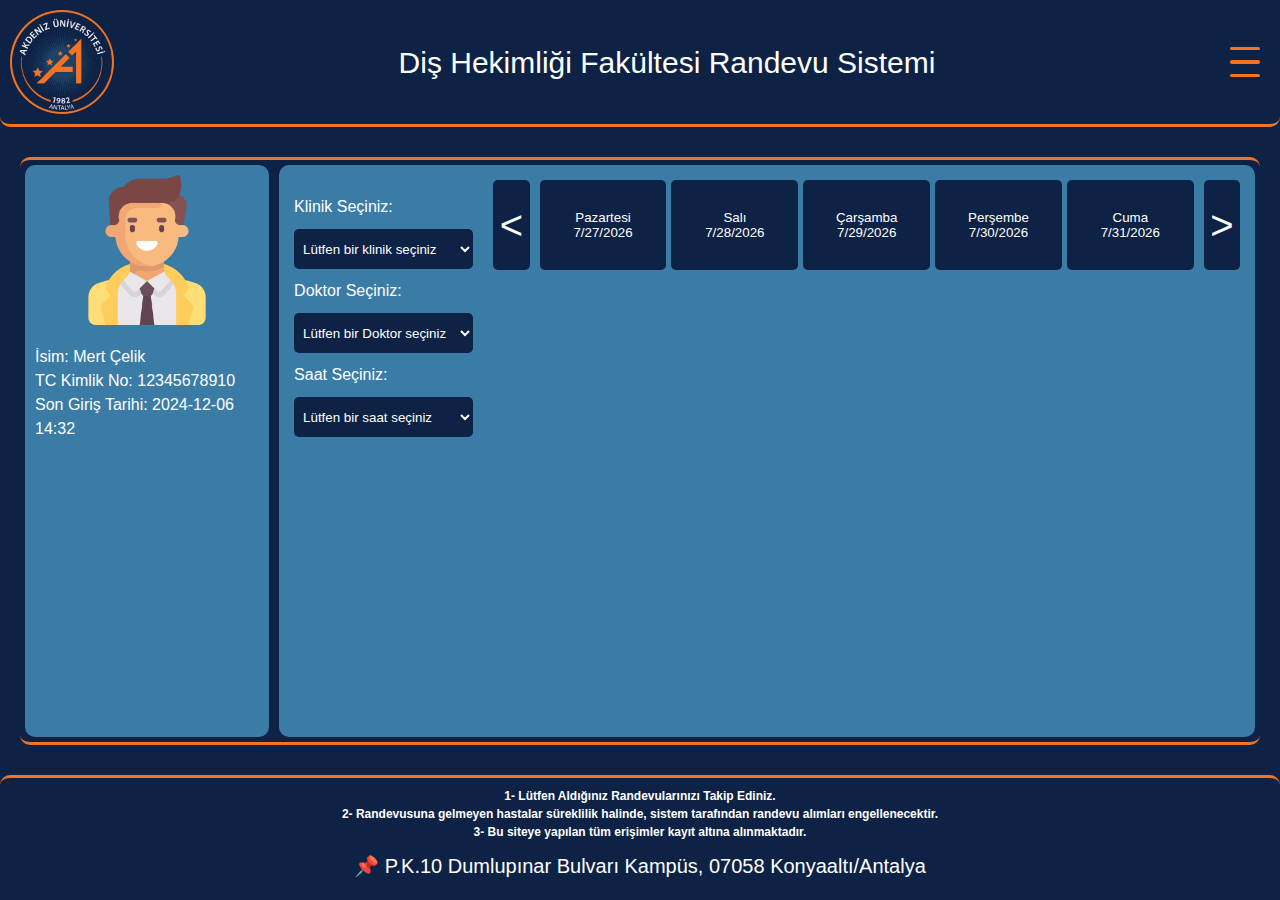
<file: appointment_page/index.html>
<!DOCTYPE html>
<html lang="en">
<head>
    <meta charset="UTF-8">
    <meta name="viewport" content="width=device-width, initial-scale=1.0">
    <title>Akdeniz Üniversitesi</title>
    <link rel="stylesheet" href="style.css">
    <link rel="icon" href="./images/üni-logo.png">
</head>
<body>
    <div id="header">
        <div class="üniLogo">
            <img src="./images/üni-logo.png" alt="üniversite Logo" id="logo">
        </div>
        <p id="headerText">Diş Hekimliği Fakültesi Randevu Sistemi</p>
        <button type="submit" id="sideBarButton">
            <div class="buttonLines"></div>
            <div class="buttonLines"></div>
            <div class="buttonLines"></div>
        </button>
        <div id="drawer" class="drawer">
            <h1>Merhaba, Mert ÇELİK</h1>
            <button class="drawerButton" id="OurDoctors">Doktorlarımız</button>
            <button class="drawerButton" id="pastAppointments">Geçmiş Randevularım</button>
            <button class="drawerButton" id="futureAppointments">Gelecek Randevularım</button>
            <p id="info">&copy Done by Mert Çelik</p>
        </div>
    </div>
    <main>
        <div class="leftSideBar">
            <img src="./images/person.png" alt="photograph" id="photo">
            <div class="informations">
                <p class="name">İsim: Mert Çelik</p>
                <p class="tc">TC Kimlik No: 12345678910</p>
                <p class="lastLoginDate">Son Giriş Tarihi: 2024-12-06 14:32</p>
            </div>
        </div>
        <div class="rightSideBar">
            <div class="filter">
                <label for="departments">Klinik Seçiniz: </label>
                <select name="department" id="departments">
                    <option value="0"  selected>Lütfen bir klinik seçiniz</option>
                </select>
                <label for="doctors">Doktor Seçiniz: </label>
                <select name="doctor" id="doctors">
                    <option value="0"  selected>Lütfen bir Doktor seçiniz</option>
                </select>
                <label for="hours">Saat Seçiniz: </label>
                <select name="hour" id="hours">
                    <option value="0"  selected>Lütfen bir saat seçiniz</option>
                </select>
            </div>
            <div class="appointmentContainer">
                <div id="daysContainer">
                    <button type="submit" id="leftButton" class="changeDay">&lt</button>
                    <div id="days"></div>
                    <button type="submit" id="rightButton" class="changeDay">&gt</button>
                </div>
                <div id="appointments">
                    
                </div>
            </div>
        </div>
    </main>
    <footer>
            <p class="warnings">1- Lütfen Aldığınız Randevularınızı Takip Ediniz.</p>
            <p class="warnings">2- Randevusuna gelmeyen hastalar süreklilik halinde, sistem tarafından randevu alımları engellenecektir.</p>
            <p class="warnings">3- Bu siteye yapılan tüm erişimler kayıt altına alınmaktadır.</p>
        <a target="_blank" href="https://www.google.com.tr/maps/place/Akdeniz+%C3%9Cniversitesi+Di%C5%9F+Hekimli%C4%9Fi+Fak%C3%BCltesi/@36.8995885,30.6567018,17z/data=!4m6!3m5!1s0x14c391d416c8244f:0x19f1cd75e12a9ebd!8m2!3d36.8995885!4d30.6592767!16s%2Fg%2F1q67t0970?hl=tr&entry=ttu&g_ep=EgoyMDI1MDEyOS4xIKXMDSoASAFQAw%3D%3D">
            <nav>
                📌 P.K.10 Dumlupınar Bulvarı Kampüs, 07058 Konyaaltı/Antalya
            </nav>
        </a>
    </footer>
    <script src="index.js"></script>
</body>
</html>
</file>
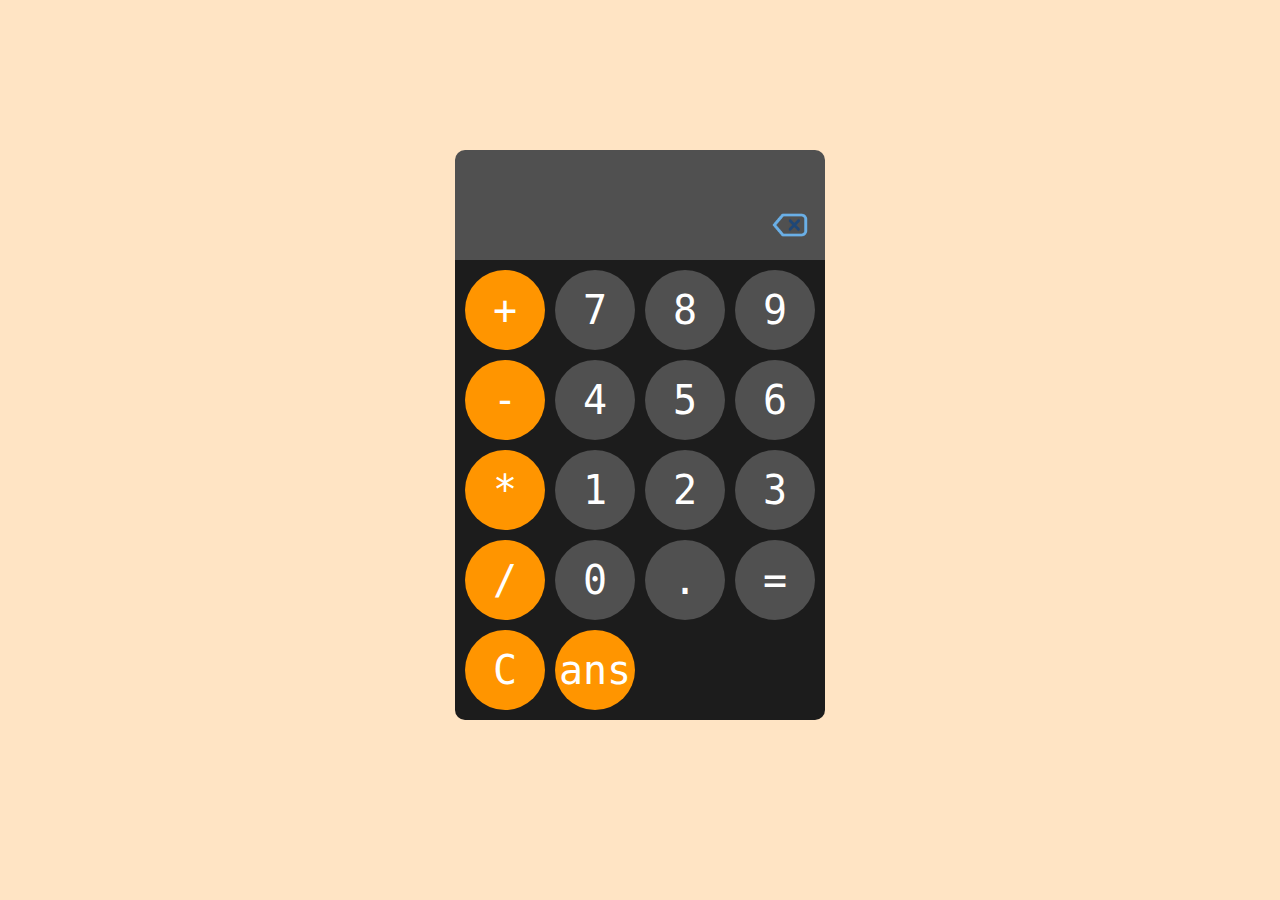
<file: calculator/index.html>
<!DOCTYPE html>
<html lang="en">
<head>
    <meta charset="UTF-8">
    <meta name="viewport" content="width=device-width, initial-scale=1.0">
    <title>Calculator</title>
    <link rel="stylesheet" href="style.css">
</head>
<body>
    <div id="main">
        <div id="head" class="head">
            <p id="p"></p>
            <button type="submit" id="delete">
                <img src="delete.png" alt="">
            </button>
        </div>
       <div id="keys"></div>
    </div>
    <script src="index.js"></script>
</body>
</html>
</file>
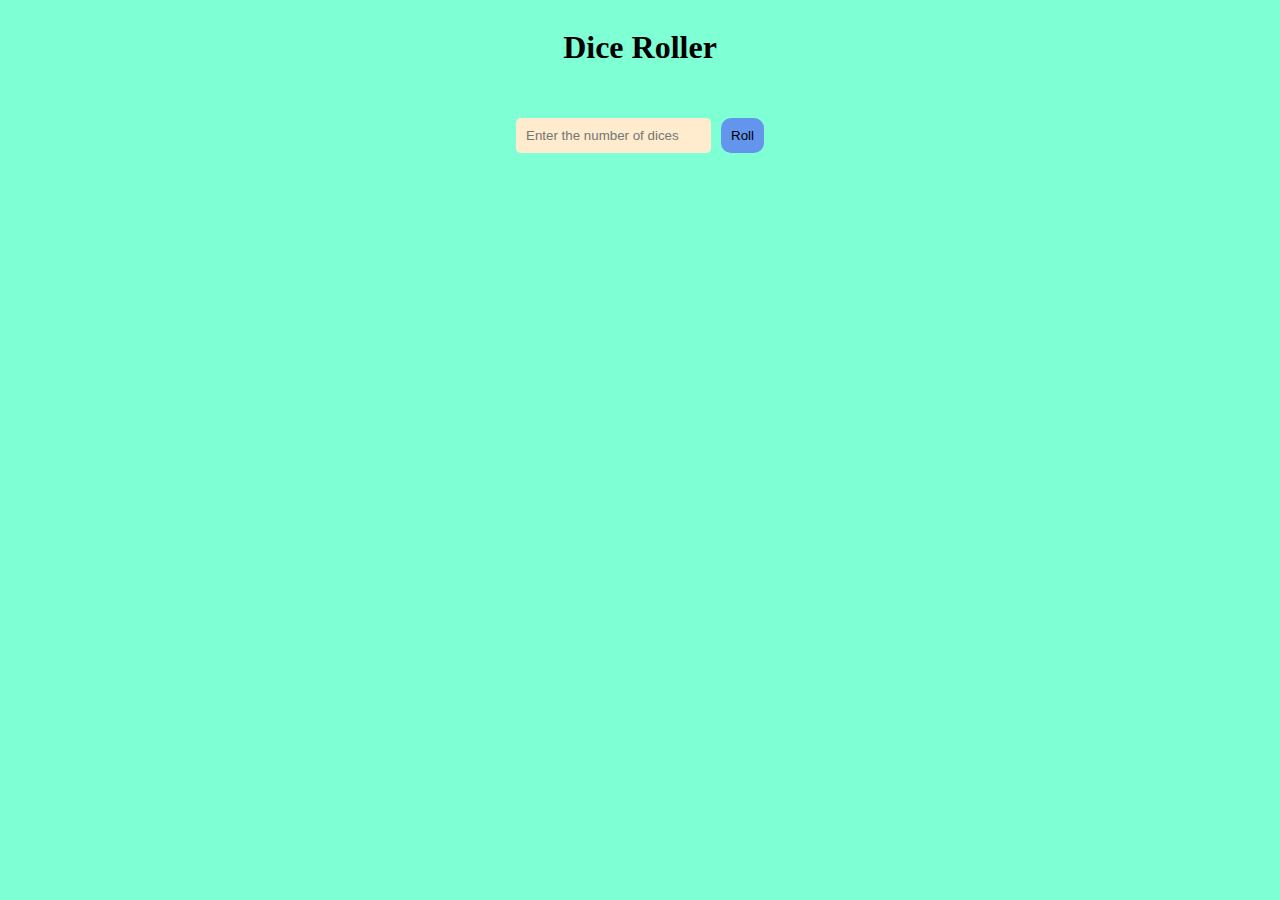
<file: dice_roller/index.html>
<!DOCTYPE html>
<html lang="en">
  <head>
    <meta charset="UTF-8" />
    <meta name="viewport" content="width=device-width, initial-scale=1.0" />
    <title>Dice Roller</title>
    <link rel="stylesheet" href="style.css" />
  </head>
  <header>
    <h1>Dice Roller</h1>
  </header>
  <body>
    <div id="main">
      <input type="number" min="1" name="number" id="input" placeholder="Enter the number of dices"/>
      <button type="submit" id="roll">Roll</button>
    </div>
    <div id="images">
    </div>
    <script src="index.js"></script>
  </body>
</html>
</file>
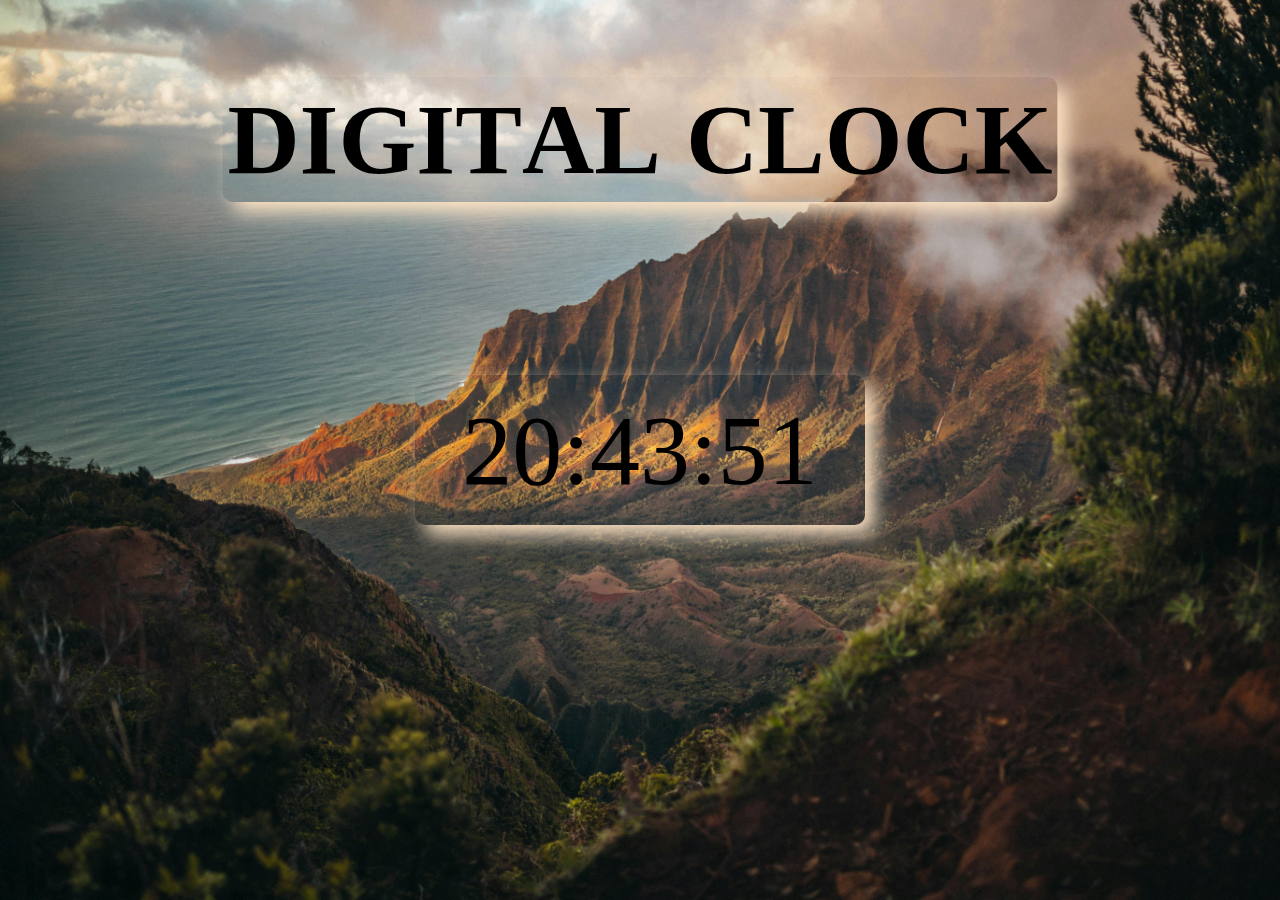
<file: digital_clock/index.html>
<!DOCTYPE html>
<html lang="en">
<head>
    <meta charset="UTF-8">
    <meta name="viewport" content="width=device-width, initial-scale=1.0">
    <title>Digital Clock</title>
    <link rel="stylesheet" href="style.css">
</head>
<body>
    <h1>
        <span>D</span>
        <span>I</span>
        <span>G</span>
        <span>I</span>
        <span>T</span>
        <span>A</span>
        <span>L</span>
        <span>&nbsp;</span>
        <span>C</span>
        <span>L</span>
        <span>O</span>
        <span>C</span>
        <span>K</span>
    </h1>
    <div id="clock"><p id="hour"></p></div>
    <img src="pexels-rpnickson-2559941.jpg" alt="">
    <script src="index.js"></script>
</body>
</html>
</file>
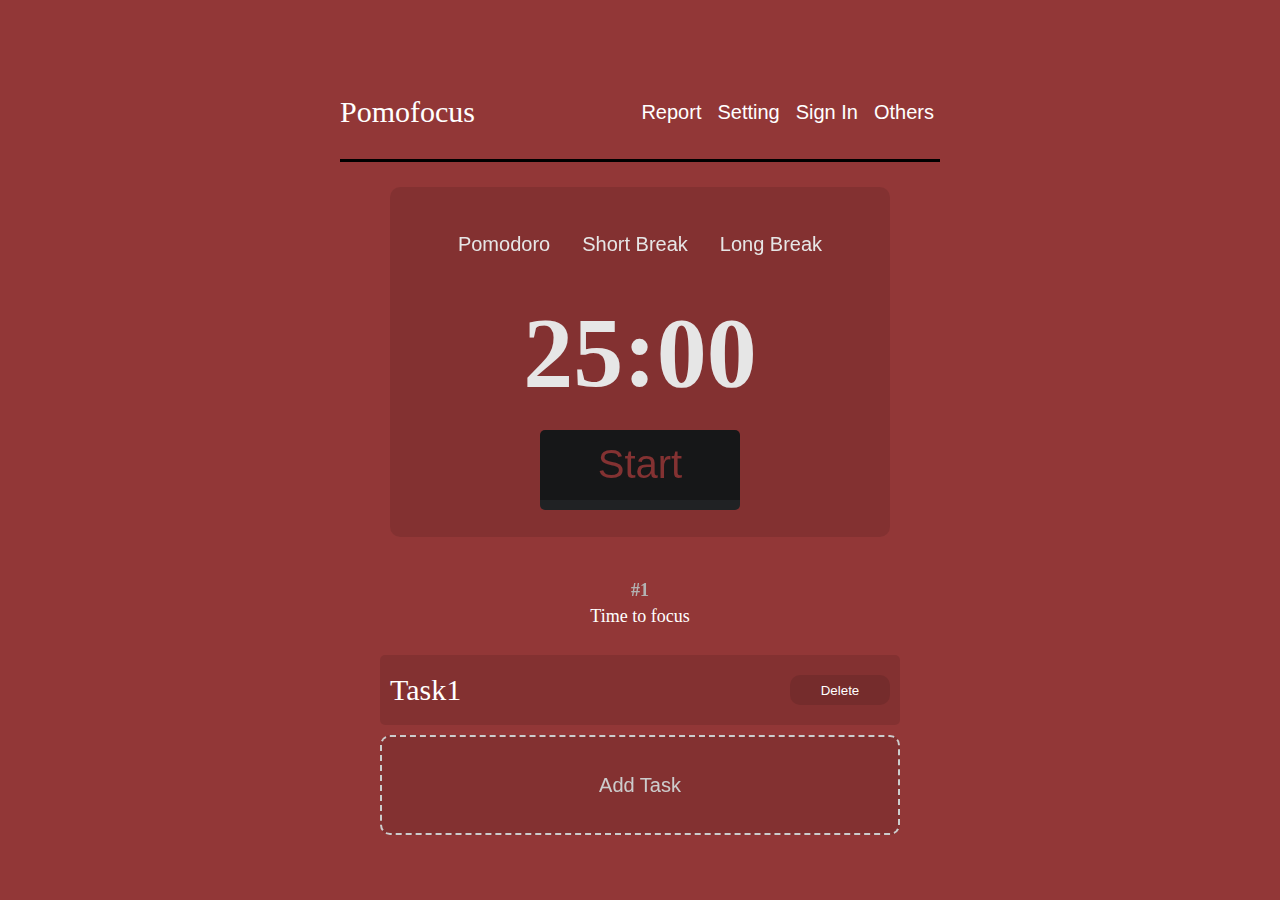
<file: pomodoro/index.html>
<!DOCTYPE html>
<html lang="en">
<head>
    <meta charset="UTF-8">
    <meta name="viewport" content="width=device-width, initial-scale=1.0">
    <title>Document</title>
    <link rel="stylesheet" href="style.css">
</head>
<body>
    <div id="header">
        <p>Pomofocus</p>
        <div class="buttons">
            <button type="submit" class="topButtons">Report</button>
            <button type="submit" class="topButtons">Setting</button>
            <button type="submit" class="topButtons">Sign In</button>
            <button type="submit" class="topButtons">Others</button>
        </div>
    </div>
    <div class="hourContainer">
        <div id="buttons">
            <button type="submit" class="topButtons" id="pomodoro">Pomodoro</button>
            <button type="submit" class="topButtons" id="shortBreak">Short Break</button>
            <button type="submit" class="topButtons" id="longBreak">Long Break</button>
        </div>
        <p id="hour">25:00</p>
        <button type="submit" id="start">Start</button>
        <button type="submit" id="skip"><img src="skip.png" alt=""></button>
    </div>
    <p id="count">#1</p>
    <p id="writing">Time to focus</p>
    <div id="tasks">
        <div class="task" id="task1">
            <p>Task1</p>
            <button type="submit" id="delete">Delete</button>
        </div>
    </div>
    <button type="submit" id="addTask">Add Task</button>
    <script src="index.js"></script>
</body>
</html>
</file>
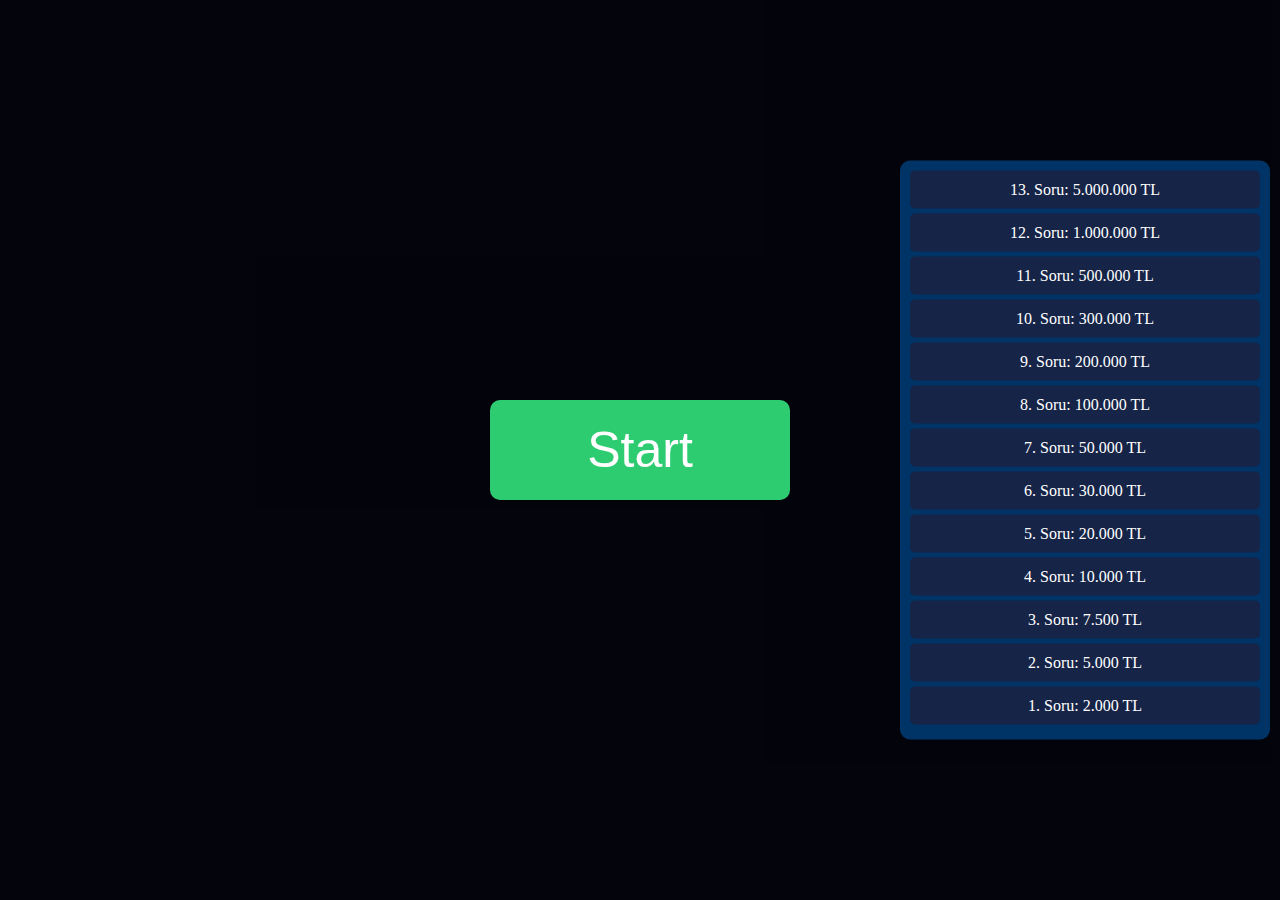
<file: quiz/index.html>
<!DOCTYPE html>
<html lang="en">
<head>
    <meta charset="UTF-8">
    <meta name="viewport" content="width=device-width, initial-scale=1.0">
    <title>Quiz</title>
    <link rel="stylesheet" href="style.css">
</head>
<body>
    <!-- Başlangıç ekranı -->
    <div id="starting">
        <button id="start">Start</button>
    </div>
    
    <!-- Sorular ve cevaplar ekranı -->
    <div id="questionContainer" style="display: none;">
        <div class="jokers">
            <button class="joker">50 : 50</button>
            <button class="joker"><img src="spectator.png" alt=""></button>
            <button class="joker"><img src="telephone.png" alt=""></button>
            <button class="joker"><img src="2x.png" alt=""></button>
        </div>
        <div id="loader-container">
            <div id="loader-bar"></div>
        </div>
        <div id="question"></div>
        <div type="submit" id="answers">
            <button class="answer" id="answer1"></button>
            <button class="answer" id="answer2"></button>
            <button class="answer" id="answer3"></button>
            <button class="answer" id="answer4"></button>
        </div>
    </div>
    
    <div id="prices">
        <div class="price" id="price13">13. Soru: 5.000.000 TL</div>
        <div class="price" id="price12">12. Soru: 1.000.000 TL</div>
        <div class="price" id="price11">11. Soru: 500.000 TL</div>
        <div class="price" id="price10">10. Soru: 300.000 TL</div>
        <div class="price" id="price9">9. Soru: 200.000 TL</div>
        <div class="price" id="price8">8. Soru: 100.000 TL</div>
        <div class="price" id="price7">7. Soru: 50.000 TL</div>
        <div class="price" id="price6">6. Soru: 30.000 TL</div>
        <div class="price" id="price5">5. Soru: 20.000 TL</div>
        <div class="price" id="price4">4. Soru: 10.000 TL</div>
        <div class="price" id="price3">3. Soru: 7.500 TL</div>
        <div class="price" id="price2">2. Soru: 5.000 TL</div>
        <div class="price" id="price1">1. Soru: 2.000 TL</div>
    </div>
    
    <script src="index.js"></script>
</body>
</html>
</file>
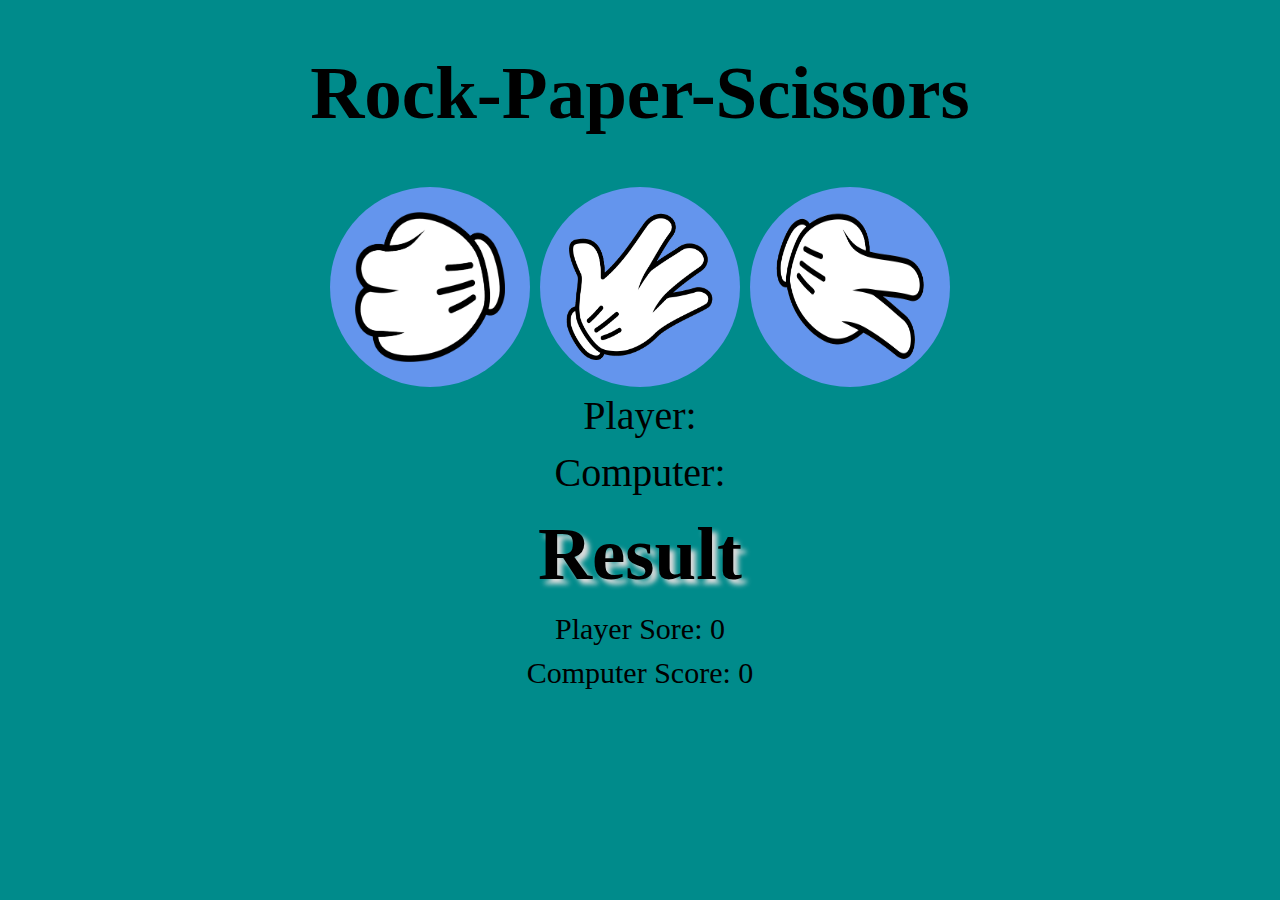
<file: rock_paper_scissors/index.html>
<!DOCTYPE html>
<html lang="en">
<head>
    <meta charset="UTF-8">
    <meta name="viewport" content="width=device-width, initial-scale=1.0">
    <title>Rock Paper Scissors</title>
    <link rel="stylesheet" href="style.css">
</head>
<body>
    <h1>Rock-Paper-Scissors</h1>
    <div class="options">
        <button class="option" id="rock"><img src="./images/rock.png" alt="Rock"></button>
        <button class="option" id="paper"><img src="./images/paper.jpg" alt="Paper"></button>
        <button class="option" id="scissors"><img src="./images/scissors.png" alt="Scissors"></button>
    </div>
    <p class="chosen" id="player">Player: </p>
    <p  class="chosen" id="computer">Computer: </p>
    <div id="result">Result</div>
    <p class="scores" id="player-score">Player Sore: 0</p>
    <p class="scores" id="computer-score">Computer Score: 0</p>
    <script src="index.js"></script>
</body>
</html>
</file>
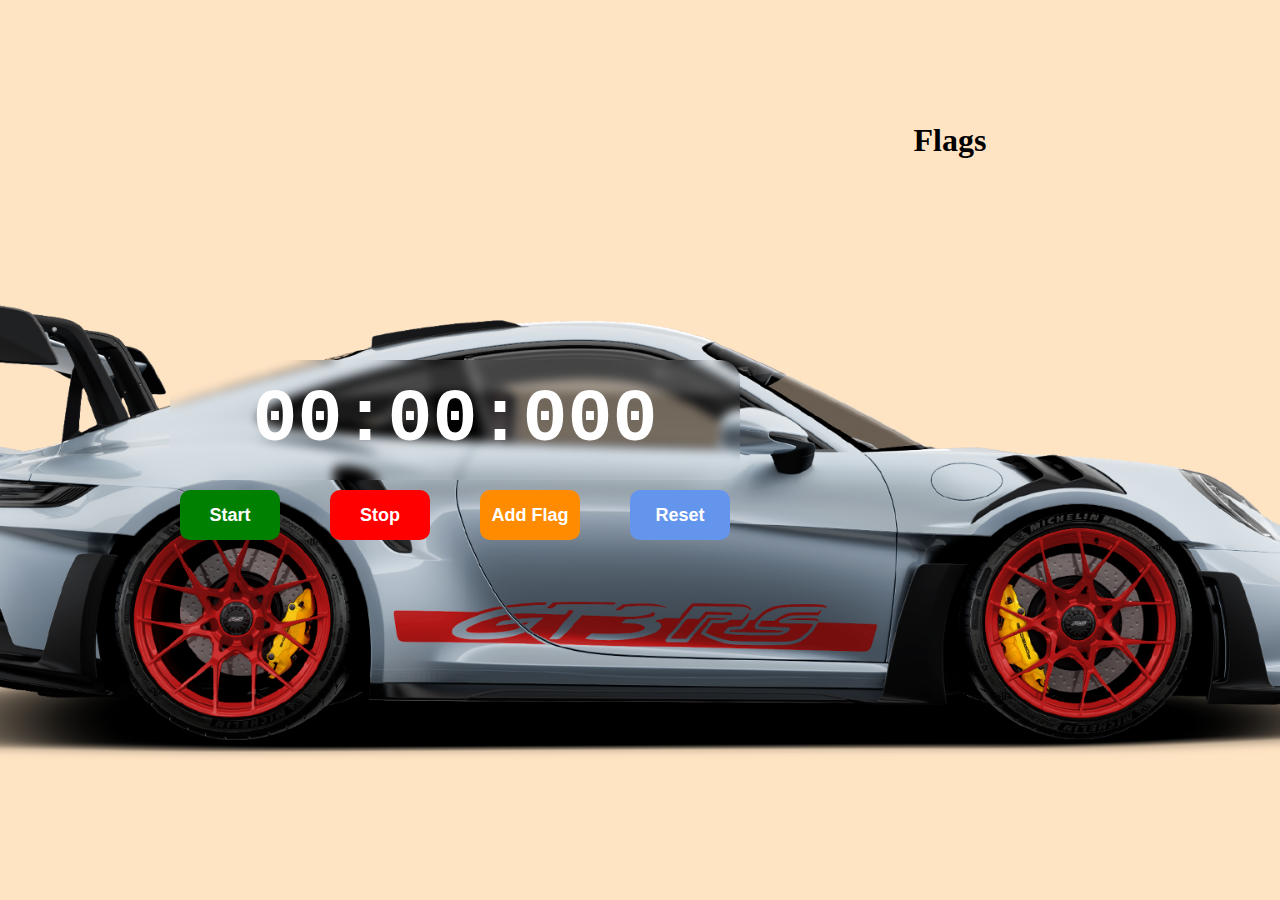
<file: stop_watch/index.html>
<!DOCTYPE html>
<html lang="en">
<head>
    <meta charset="UTF-8">
    <meta name="viewport" content="width=device-width, initial-scale=1.0">
    <title>StopWatch</title>
    <link rel="stylesheet" href="style.css">
</head>
<body>
    <div id="div2">
        <div id="div1">
            <div id="outer">
                <p id="p"></p>
            </div>
            <div id="buttons">
                <button type="submit" id="start">Start</button>
                <button type="submit" id="stop">Stop</button>
                <button type="submit" id="add">Add Flag</button>
                <button type="submit" id="reset">Reset</button>
            </div>
        </div>
        <div>
            <h1>Flags</h1>
            <div id="turlar"></div>
        </div>
    </div>
    <script src="index.js"></script>
</body>
</html>
</file>
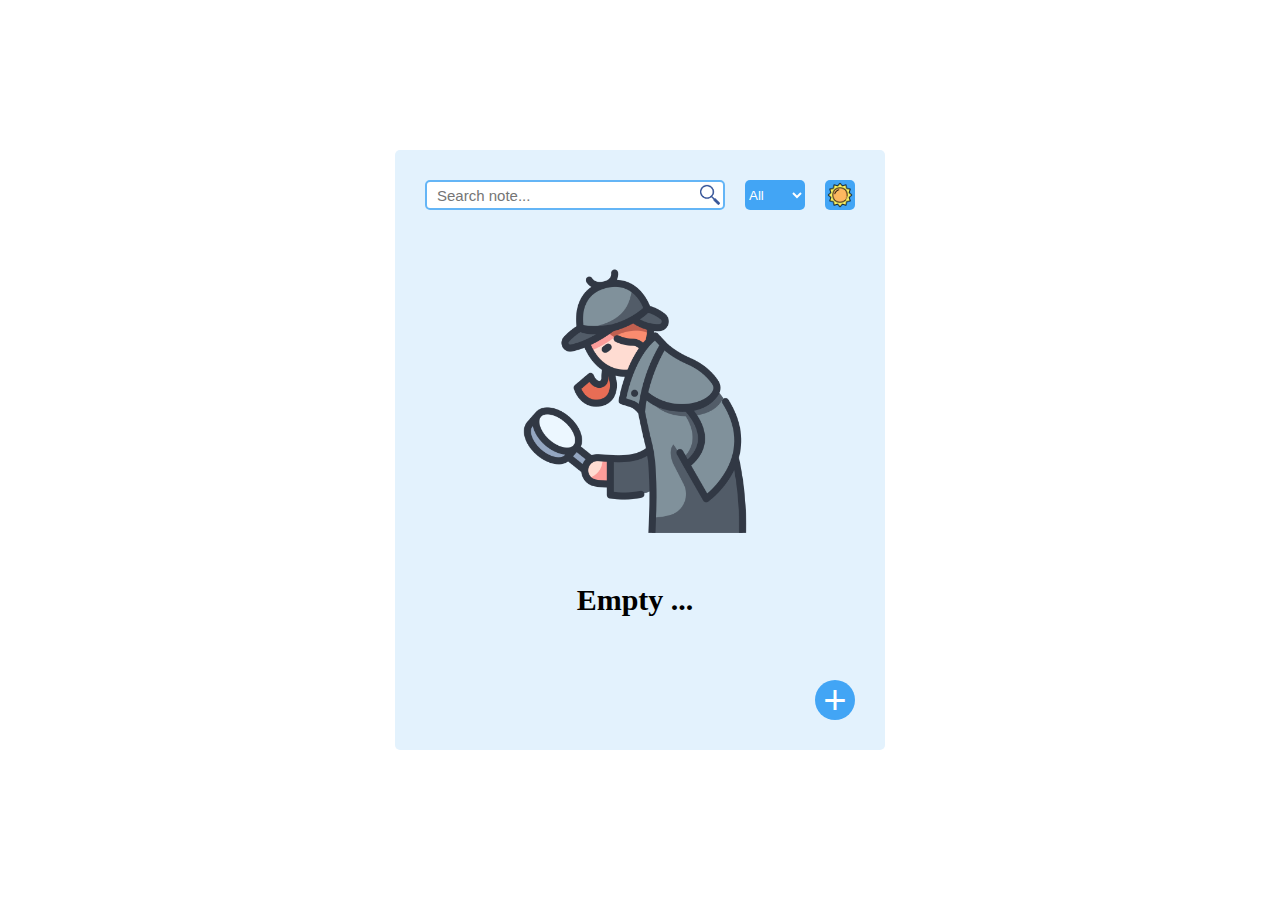
<file: todolist/index.html>
<!DOCTYPE html>
<html lang="en">
<head>
    <meta charset="UTF-8">
    <meta name="viewport" content="width=device-width, initial-scale=1.0">
    <title>Document</title>
    <link rel="stylesheet" href="style.css">
</head>
<body>
    <div class="main">
        <div id="searchBarContainer">
            <input type="text"  id="searchBar" placeholder="Search note...">
                <img src="./images/büyütec.png" id="büyütec">
        </div>
        <select name="select" id="filter" title="select">
            <option value="" selected>All</option>
            <option value="red">Red</option>
            <option value="yellow">Yellow</option>
            <option value="green">Green</option>
        </select>
        <button type="submit" id="theme">
            <img src="./images/sun.png" alt="image" id="themeImage" data-theme="light">
        </button>
        <button type="submit" id="addButton">+</button>
        <div id="notes">
            <div id="addNoteScreen">
                <h2>NEW NOTE</h2>
                <input type="text" placeholder="Enter your note..." id="addNote">
                <div id="buttons">
                    <button type="submit" id="cancel">Cancel</button>
                    <button type="submit" id="apply">Apply</button>
                </div>
            </div>
        </div>
        <div id="emptyDiv">
            <img src="./images/detective.png" alt="detective" id="detective">
            <p id="empty">Empty ...</p>
        </div>
        
    </div>
    <script src="index.js"></script>
</body>
</html>
</file>
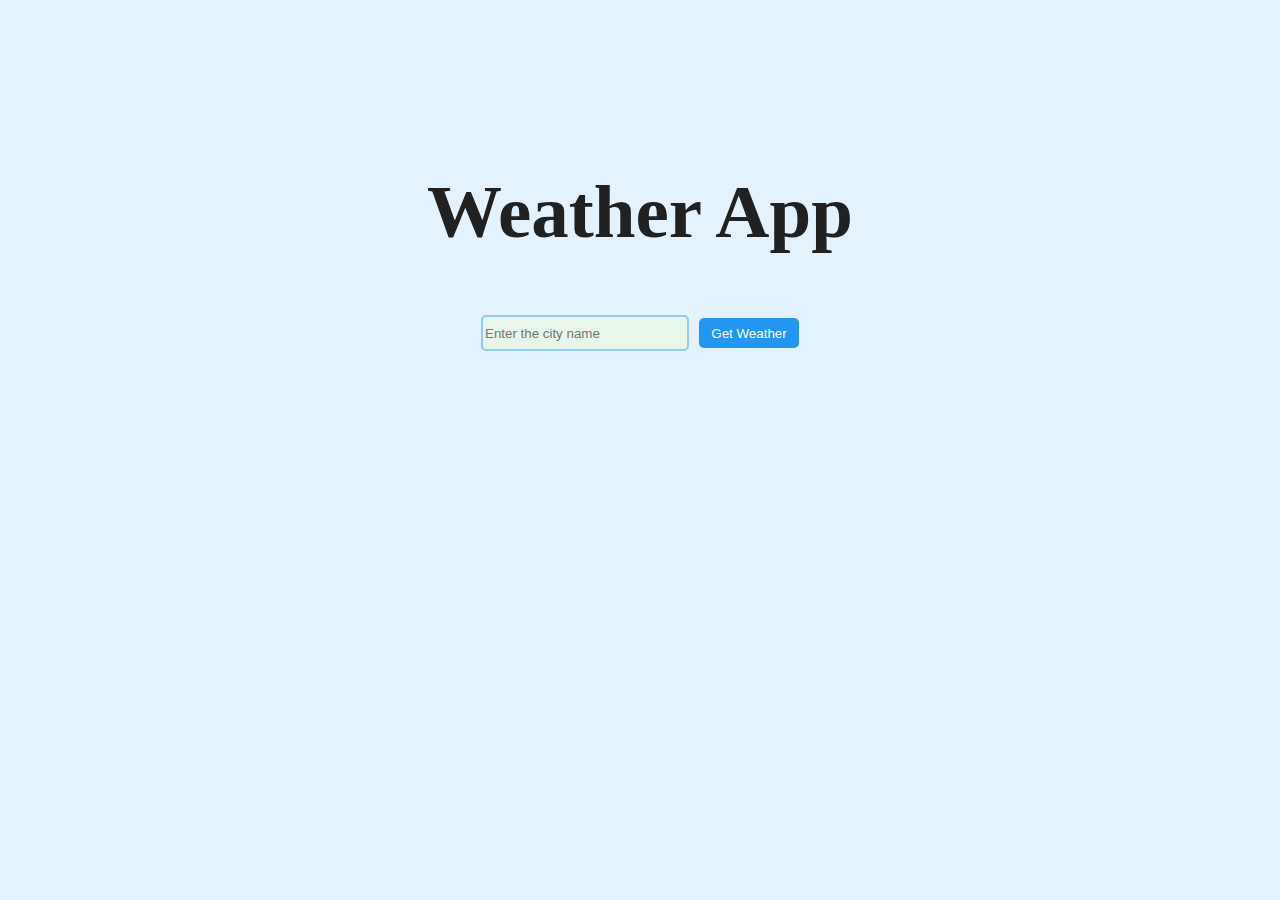
<file: weather_app/index.html>
<!DOCTYPE html>
<html lang="en">
<head>
    <meta charset="UTF-8">
    <meta name="viewport" content="width=device-width, initial-scale=1.0">
    <title>Weather App</title>
    <link rel="stylesheet" href="style.css">
</head>
<body>
    <h1>Weather App</h1>
        <div id="head">
            <input type="text" placeholder="Enter the city name" id="input">
            <button type="submit" id="get">Get Weather</button>
        </div>
        <div id="result">
            <p id="name"></p>
            <p id="temperature"></p>
            <p id="humidity"></p>
            <p id="clouds"></p>
            <img alt="icon" id="img">
        </div>
        <div id="error">City not found</div>
    <script src="index.js"></script>
</body>
</html>
</file>
<file: appointment_page/style.css>
/* Genel sıfırlama */
*,
*::before,
*::after {
  margin: 0;
  padding: 0;
  box-sizing: border-box;
}

html, body {
  height: 100%;
  width: 100%;
  font-size: 16px;
  font-family: sans-serif;
  line-height: 1.5;
  color: #000;
  -webkit-font-smoothing: antialiased;
  -moz-osx-font-smoothing: grayscale;
}
button{
  cursor: pointer;
}
/************************************************/
/* Light Mode Renkleri */
:root {
  --background: #ffffff;
  --text-color: #FFFFFF;
  --primary: #0E2245;
  --secondary: #F47424;
  --border: #E0E0E0;
  --hover2: #1C3766;
  --hover: #3A7CA5;
}

/* Dark Mode renkleri */
[data-theme="dark"] {
  --background: #121212;
  --text-color: #E0E0E0;
  --primary: #1A2A44;
  --secondary: #F47424;
  --border: #2A2A2A;
  --hover: #64B5F6;
}

body{
    background-color: var(--primary);
    display: grid;
    grid-template-columns: 1fr;
    grid-template-rows: 1fr 5fr 1fr;
    grid-template-areas: 
    "header"
    "main"
    "footer"
    ;
    grid-gap: 10px;
}
/************************************************/
/*Header*/
#header{
    grid-area: header;
    display: flex;
    justify-content: space-between;
    align-items: center;
    border-radius: 10px;
    padding: 10px;
    border-bottom: 3px solid var(--secondary);
}
#headerText{
    font-size: 30px;
    color: var(--text-color);
}
#logo{
    height: 100px;
    width: 100px;
}
.üniLogo{
  display: flex;
  justify-content: center;
  align-items: center;
  padding: 2px;
  border-radius: 50%;
  background-color: var(--secondary);
}
#sideBarButton{
    height: 50px;
    width: 50px;
    display: flex;
    justify-content: center;
    align-items: center;
    flex-direction: column;
    gap: 10px;
    padding: 10px;
    background-color: transparent;
    border: none;
}
.buttonLines{
    width: 30px;
    height: 5px;
    border-radius: 5px;
    background-color: var(--secondary);
}
h1{
  text-align: center;
}
.drawer {
  position: fixed;
  top: 0;
  right: -300px;
  width: 300px;
  height: 100%;
  background: #0E2245;
  border-left: 3px solid var(--secondary);
  color: white;
  padding: 20px;
  border-radius: 10px;
  transition: right 0.3s ease;
  display: flex;
  flex-direction: column;
  gap: 10px;
  align-items: center;
}
#info{
  margin-top: auto;
}
.drawerButton{
  width: 100%;
  height: 50px;
  border: 2px solid var(--secondary);
  border-radius: 10px;
  background-color: transparent;
  color: var(--text-color);
  font-size: 20px;
}
.drawerButton:hover{
  background-color: var(--hover);
}
.drawer.open {
  right: 0;
}
/*-----------------------------------*/
/*Footer*/
footer{
    grid-area: footer;
    border-top: 3px solid var(--secondary);
    border-radius: 10px;
    display: flex;
    justify-content: center;
    align-items: center;
    flex-direction: column;
}
a{
    text-decoration: none;
    color: var(--text-color);
    font-size: 20px;
    text-align: center;
    padding: 10px;
}
a:hover{
    text-decoration: underline;
}
.warnings{
  font-size: 12px;
  font-weight: bold;
}
/*-----------------------------------*/
/*main*/
p{
  color: var(--text-color);
}
main{
    grid-area: main;
    padding: 5px;
    border-radius: 10px;
    gap: 10px;
    margin: 20px;
    display: flex;
    justify-content: center;
    align-items: center;
    border-bottom: 3px solid var(--secondary);
    border-top: 3px solid var(--secondary);
}
/*-----------------------------------*/
/*Left Part*/
#photo{
  height: 150px;
}
.leftSideBar{
  border-radius: 10px;
  height: 100%;
  width: 20%;
  gap: 20px;
  display: flex;
  justify-content: flex-start;
  flex-direction: column;
  align-items: center;
  padding: 10px;
  background-color: var(--hover);
}
.informations{
  display: flex;
  justify-content: flex-start;
  flex-direction: column;
  align-items: flex-start;
}
/*-----------------------------------*/
/*Right Part*/
.rightSideBar{
  border-radius: 10px;
  height: 100%;
  width: 80%;
  background-color: var(--hover);
  display: flex;
  justify-content: center;
  align-items: center;
  flex-direction: row;
  gap: 10px;
  padding: 10px;
}
    /*Filtreleme kısmı*/
      .filter{
        height: 100%;
        width: 20%;
        display: flex;
        justify-content: flex-start;
        align-items: left;
        flex-direction: column;
        margin-top: 30px;
        padding: 5px;
        gap: 10px;
      }
      label{
        color: var(--text-color);
      }
      select{
        height: 40px;
        width: 100%;
        border-radius: 5px;
        padding: 5px;
        border: none;
        background-color: var(--primary);
        color: var(--text-color);
      }
      select:focus{
        outline: none;
      }
      option{
        color: var(--text-color);
      }
    /*--------------------------------------*/
.appointmentContainer{
  height: 100%;
  width: 80%;
  display: grid;
  grid-template-rows: auto 1fr;
  grid-template-areas: 
  'daysContainer'
  'appointments';
}
      /*Gün seçme*/
      #daysContainer{
        grid-area: daysContainer;
        display: flex;
        justify-content: space-between;
        align-items: center;
        height: 100px;
        padding: 5px;
        gap: 10px;
      }
      #days{
        height: 100%;
        width: 100%;
        gap: 5px;
        display: grid;
        grid-template-columns: repeat(5, 1fr);
        align-items: center;
      }
      .day{
        outline: none;
        height: 100%;
        width: 100%;
        display: flex;
        justify-content: center;
        align-items: center;
        flex-direction: column;
        border: none;
        padding: 5px;
        border-radius: 5px;
        background-color: var(--primary);
        color: var(--text-color);
      }
      .day:focus{
        background-color: var(--hover2);
      }
      .day:hover{
        background-color: var(--hover2) ;
      }
      .changeDay{
        height: 100%;
        width: 40px;
        font-size: 40px;
        padding: 5px;
        text-align: center;
        border: none;
        border-radius: 5px;
        background-color: var(--primary);
        color: var(--text-color);
      }
      .changeDay:hover{
        background-color: var(--hover2);
      }
      /*---------------------------------*/
#appointments{
  grid-area: appointments;
  display: flex;
  justify-content: flex-start;
  align-items: center;
  flex-direction: column;
  padding: 5px 50px 5px 50px;
  gap: 10px;
  overflow-y: auto;
  height: 300px;
}
    /*Apointment card styleı*/
    .appointmentCard{
      width: 100%;
      height: 100px;
      background-color: var(--primary);
      border-radius: 10px;
      padding: 10px;
      box-sizing: border-box;
      display: flex;
      align-items: center;
      flex-direction: row;
      gap: 10px;
    }
    #doctorImage{
      height: 100%;
    }
    #appointmentButton{
      height: 50px;
      width: 150px;
      font-size: 25px;
      border: none;
      border-radius: 5px;
      background-color: var(--secondary);
      color: var(--text-color);
      margin-left: auto;
      margin-right: 30px;
    }
    #appointmentButton:hover{
      background-color: var(--hover);
    }
    

/*-----------------------------------*/
</file>
<file: calculator/style.css>
html,body{
    height: 100%;
    margin: 0;
    padding: 0;
}
body{
    display: flex;
    justify-content: center;
    align-items: center;
    background-color: bisque;
}
#main{
    display: flex;
    flex-direction: column;
    height: 600px;
    width: 370px;
    color: white;
    font-size: 40px;
}
#head{
    height: 15%;
    display: flex;
    justify-content: flex-start;
    align-items: center;
    padding: 10px;
    background-color: 	#505050;
    border-radius: 10px 10px 0 0 ;
}
#keys{
    background-color: #1C1C1C;
    border-radius: 0 0 10px 10px;
    display: flex;
    gap: 10px;
    padding: 10px;
    flex-wrap: wrap;
}
button{
    border-radius: 50%;
    border: 0;
    padding: 10px;
    height: 80px;
    width: 80px;
    display: flex;
    justify-content: center;
    align-items: center;
    color: white;
    font-size: 40px;
    font-family: monospace;
}
.key{
    background-color: #505050;
}
.key:hover{
    background-color: #686868 ;
}
.functionKey{
    background-color: #FF9500;
}
.functionKey:hover{
    background-color: #B36B00  ;
}
#delete{
    display: flex;
    align-self: flex-end;
    margin-left: auto;
    height: 50px;
    width: 50px;
    font-size: 10px;
    background-color: transparent;
}
#delete:hover{
    background-color:#686868 ;
}
img{
    height: 40px;
    width: 40px;
}
#p{
    width: 300px;
    font-size: 30px;
    word-wrap: break-word;
    white-space: normal;
    font-size: clamp(20px, 3vw, 50px);
}
</file>
<file: dice_roller/style.css>
html,
body {
  display: flex;
  justify-content: flex-start;
  align-items: center;
  flex-direction: column;
  height: 100%;
  background-color: aquamarine;
  gap: 20px;
}
#main {
  padding: 10px;
  display: flex;
  justify-content: center;
  align-items: center;
  gap: 10px;
  width: 100%;
}
input {
  background-color: blanchedalmond;
  border: 0;
  padding: 10px;
  border-radius: 5px;
  width: 175px;
}
input:active {
  border: 0;
}
button {
  border: 0;
  padding: 10px;
  border-radius: 10px;
  background-color: cornflowerblue;
}
button:hover {
  background-color: deepskyblue;
}
button:active {
  background-color: cornflowerblue;
}
img {
  width: 100px;
  height: 100px;
  background-color: white;
  border-radius: 14px;
}
#images {
  gap: 10px;
  width: 400px;
  flex-wrap: wrap;
  display: flex;
  justify-content: center;
  align-items: center;
}
</file>
<file: digital_clock/style.css>
html,body{
    height: 100%;
    margin: 0;
    padding: 0;
}
body{
    display: flex;
    justify-content: center;
    align-items: center;
    flex-direction: column;
}
h1{
    position: absolute;
    top: 10px;
    left: 50%;
    transform: translateX(-50%);
    font-size: 100px;
    display: flex;
    justify-content: center;
    align-items: center;
    padding: 5px;
    box-shadow: 10px 10px 20px 0px bisque;
    border-radius: 10px;
}
span:hover{
    color:bisque;
}
img{
    position: absolute;
    height: 100%;
    width: 100%;
    z-index: -1;
}
#clock{
    font-size: 100px;
    height: 150px;
    width: 450px;
    display: flex;
    justify-content: center;
    align-items: center;
    border-radius: 10px;
    background-color: transparent;
    box-shadow: 10px 10px 20px 0px bisque;
}
</file>
<file: pomodoro/style.css>
html,body{
    height: 100%;
    margin: 0;
    padding: 0;
}

:root {
    --primary-color: #923737;
    --secondary-color: #2d6a6e;
    --third-color: #2e5a79;
    --button-background-color: #181a1b;
    --button-color2 : #232628;
    --text-color: #fff;
}
p{
    color: var(--text-color);
    font-size: 30px;
}
body{
    background-color: var(--primary-color);
    display: flex;
    justify-content: center;
    align-items: center;
    flex-direction: column;
    gap: 5px;
    transition: background-color 0.3s ease-in-out;
}
#header{
    display: flex;
    justify-content: space-between;
    align-items: center;
    flex-direction: row;
    width: 600px;
    border-bottom: 3px solid black;
}
.hourContainer{
    height: 350px;
    width: 500px;
    display: flex;
    margin: 20px;
    justify-content: center;
    align-items: center;
    flex-direction: column;
    border-radius: 10px;
    background-color: rgba(0, 0, 0, 0.1);
    filter: brightness(90%);
    transition: background-color 0.3s ease-in-out;
}
#hour{
    font-size: 100px;
}
#buttons{
    display: flex;
    justify-content: center;
    align-items: center;
    gap: 20px;
    width: 100%;
    height: 40px;
    padding: 10px;
}
button{
    border: none;
    color: var(--text-color);
    border-radius: 10px;
    cursor: pointer;
    transition: all 0.3s ease-in-out;
}
.topButtons{
    height: 100%;
    font-size: 20px;
    background-color: transparent
}

.topButtons:focus{
    background-color: rgba(0, 0, 0, 0.1);
    backdrop-filter: brightness(90%);
}
#hour{
    margin: 20px;
    font-weight: bold;
}
#start{
    height: 80px;
    width: 200px;
    background-color: var(--button-background-color);
    font-size: 40px;
    color: var(--primary-color);
    border-radius: 5px;
    border-bottom: 10px solid var(--button-color2);
}

img{
    height: 100%;
    width: 100%;
}

#skip{
    display: none;
    position: absolute;
    bottom: 45px;
    right: 30px;
    width: 60px;
    height: 50px;
    background-color: transparent;
    border-radius: 50%;
}
#count{
    font-size: 18px;
    color: var(--text-color);
    font-weight: bold;
    filter: brightness(70%);
    margin-bottom: 0px;
}
#writing{
    margin-top: 0px;
    font-size: 18px;
}
#addTask{
    height: 100px;
    width: 520px;
    font-size: 20px;
    background-color: rgba(0, 0, 0, 0.1);
    border: 2px dashed var(--text-color);
    filter: brightness(80%);
}
#addTask:hover{
    background-color: rgba(0, 0, 0, 0.2);
    filter: brightness(100%);
}
#tasks{
    height: fit-content;
    width: 500px;
    display: flex;
    justify-content: flex-start;
    align-items: center;
    gap: 10px;
    flex-direction: column;
}
.task{
    display: flex;
    justify-content: space-between;
    align-items: center;
    padding: 20px;
    width: 100%;
    height: 50px;
    padding: 10px;
    background-color: rgba(0, 0, 0, 0.1);
    border-radius: 5px;
    margin: 5px;
    transition: all 0.3s ease-in-out;
}
#delete{
    background-color: rgba(0, 0, 0, 0.1);
    height: 30px;
    width: 100px;
    padding: 5px;
    transition: all 0.3s ease-in-out;
}
#delete:hover{
    background-color: rgba(0, 0, 0, 0.2);
}
</file>
<file: quiz/style.css>
html, body {
    height: 100%;
    margin: 0;
    padding: 0;
    background-color: #0A0E27;
    display: flex;
    justify-content: center;
    align-items: center;
    flex-direction: column;
}

#starting {
    position: absolute;
    display: flex;
    justify-content: center;
    align-items: center;
    height: 100%;
    width: 100%;
    background: rgba(0, 0, 0, 0.7);
}

#start {
    height: 100px;
    width: 300px;
    font-size: 50px;
    border: none;
    border-radius: 10px;
    background-color: #2ECC71;
    color: white;
    cursor: pointer;
}

#start:hover {
    background-color: #27AE60;
}

/* Ödül tablosu */
#prices {
    position: absolute;
    right: 10px;
    top: 50%;
    transform: translateY(-50%);
    background-color: #003366;
    padding: 10px;
    border-radius: 10px;
    width: 350px;
}

.price {
    background-color: #162447;
    color: white;
    padding: 10px;
    text-align: center;
    border-radius: 5px;
    margin-bottom: 5px;
}

/*Soru ekranı */
#questionContainer {
    display: none;
    flex-direction: column;
    align-items: center;
    gap: 20px;
}

#question {
    background-color: #162447;
    padding: 10px;
    border-radius: 10px;
    color: white;
    font-size: 24px;
    width: 800px;
    text-align: center;
}

/*Cevap butonları */
#answers {
    display: flex;
    flex-wrap: wrap;
    gap: 10px;
    width: 800px;
    justify-content: center;
}

.answer {
    background-color: #162447;
    color: white;
    border: none;
    padding: 15px;
    font-size: 18px;
    cursor: pointer;
    width: 390px;
    text-align: center;
    border-radius: 5px;
}

.answer:hover {
    background-color: #005BBB;
}

/* Zamanlayıcı */
#loader-container {
    width: 100%;
    height: 20px;
    background-color: #ddd;
    border-radius: 10px;
    overflow: hidden;
}

#loader-bar {
    height: 100%;
    width: 0;
    background: linear-gradient(to right, green, orange);
    transition: width 30s linear;
}
/* Joker Butonları */
.jokers {
    display: flex;
    justify-content: center;
    align-items: center;
    gap: 15px;
    width: 100%;
}

.joker {
    width: 120px;  
    height: 80px;  
    border-radius: 15px;  
    background-color: #162447;
    display: flex;
    justify-content: center;
    align-items: center;
    border: none;
    font-size: 18px;
    padding: 10px;
    cursor: pointer;
    transition: background-color 0.3s ease;
}

.joker:hover {
    background-color: #005BBB;
}

/* joker ikonları */
.joker img {
    max-width: 60px;
    max-height: 60px;
    object-fit: contain;
}
</file>
<file: rock_paper_scissors/style.css>
html,body{
    margin: 0;
    height: 100%;
    padding: 0;
}
h1{
    font-size: 75px;
}
body{
    background-color:darkcyan;
    display: flex;
    align-items: center;
    flex-direction: column;
}
img{
    height: 150px;
    width: 150px;
}
.options{
    display: flex;
    justify-content: center;
    align-items: center;
    gap: 10px;
}
.option{
    border: none;
    background-color: cornflowerblue;
    border-radius: 50%;
    height: 200px;
    width: 200px;
    padding: 10px;
    display: flex;
    justify-content: center;
    align-items: center;
    font-size: 50px;
    cursor: pointer;
}
.option:hover{
    background-color: darkblue;
}
.chosen{
    font-size: 40px;
    margin: 5px;
}
#result{
    font-size: 75px;
    margin: 10px;
    font-weight: bold;
    text-shadow: 5px 5px 5px gainsboro;
}
.scores{
    text-align: left;
    margin: 5px;
    font-size: 30px;
}
</file>
<file: stop_watch/style.css>
html,body{
    margin: 0;
    padding: 0;
    height: 100%;
    background-image: url("911-gt3-rs.png");
    background-position: center;
    background-repeat: no-repeat;
    background-size: cover;
    background-attachment: fixed;
    background-color: bisque;
}
body{
    display: flex;
    flex-direction: column;
    justify-content: center;
    align-items: center;
}
#outer{
    height: 100px;
    width: 550px;
    display: flex;
    justify-content: center;
    align-items: center;
    padding: 10px;
    backdrop-filter: blur(5px);
    border-radius: 20px;
    font-size: 75px;
    font-weight: bold;
    font-family: 'Courier New', Courier, monospace;
    color: white;
}
button{
    height: 50px;
    width: 100px;
    font-size: large;
    font-weight: bold;
    border: 0;
    color: white;
    border-radius: 10px;
}
button:hover{
    border: 2px solid black;
}
#stop{
    background-color: red;
}
#start{
    background-color: green;
}
#add{
    background-color: darkorange;
}
#reset{
    background-color:cornflowerblue;
}
#buttons{
    display:flex;
    justify-content: space-between;
    width: 550px;
}
#div1{
    display: flex;
    justify-content: center;
    align-items: center;
    flex-direction: column;
    gap: 10px;
}
#div2{
    display: flex;
    justify-content: center;
    align-items: center;
    gap: 50px;
}
#turlar{
    display: flex;
    justify-content: flex-start;
    align-items: center;
    flex-direction: column;
    font-size: 24px;
    font-weight: bold;
    height: 600px;
    width: 300px;
    padding: 10px;
    gap: 5px;
    flex-wrap: wrap;
    color:darkorange;
}
h1{
    text-align: center;
}
</file>
<file: todolist/style.css>
html, body {
    height: 100%;
    margin: 0;
    padding: 0;
}

body {
    display: flex;
    justify-content: center;
    align-items: center;
    transition: background-color 0.3s ease;
}

.main {
    height: 600px;
    width: 490px;
    display: grid;
    grid-template-columns: repeat(49, 10px);
    grid-template-rows: repeat(60, 10px);
    background-color: #E3F2FD;
    border-radius: 5px;
    transition: background-color 0.3s ease;
}

.ayrac {
    background-color: #42A5F5;
    width: 100%;
    height: 2px;
}

/* Search Bar Container */
#searchBarContainer {
    width: 300px;
    height: 30px;
    grid-area: 4/4;
    display: flex;
    position: relative;
}

#büyütec {
    position: absolute;
    width: 20px;
    z-index: 1;
    top: 50%;
    right: 5px;
    transform: translateY(-50%);
}

#searchBar {
    width: 300px;
    font-size: 15px;
    padding: 0 30px 0 10px;
    grid-area: 4/4;
    border: 2px solid #64B5F6;
    border-radius: 5px;
    transition: border-color 0.3s ease;
}

#searchBar:focus {
    outline: none;
}

select {
    width: 60px;
    height: 30px;
    grid-area: 4/36;
    border: none;
    border-radius: 5px;
    background-color: #42A5F5;
    color: white;
    transition: background-color 0.3s ease;
}

select:hover {
    cursor: pointer;
    background-color: #1E88E5;
}

select:focus {
    border: none;
    outline: none;
}

/* Theme toggle */
#theme {
    height: 30px;
    width: 30px;
    border-radius: 5px;
    background-color: #42A5F5;
    grid-area: 4/44/7/47;
    border: none;
    padding: 2px;
}

#theme:hover {
    cursor: pointer;
    background-color: #1E88E5;
}

#themeImage {
    height: 100%;
    width: 100%;
}

/* Add note */
#addButton {
    height: 40px;
    width: 40px;
    border-radius: 50%;
    font-size: 40px;
    grid-area: 54/43/58/47;
    display: flex;
    justify-content: center;
    align-items: center;
    background-color: #42A5F5;
    border: none;
    color: white;
    transition: background-color 0.3s ease;
}

#addButton:hover {
    cursor: pointer;
    background-color: #1E88E5;
}

/* Note Container */
#notes {
    display: flex;
    flex-direction: column;
    align-items: flex-start;
    justify-content: flex-start;
    padding: 20px;
    grid-area: 9/4/52/47;
}

.note {
    width: 380px;
    height: 30px;
    padding: 5px;
    display: flex;
    flex-direction: column;
    justify-content: center;
    margin-bottom: 20px;
    animation: 0.5s deleteAnimation ease;
    animation-play-state: paused;
}
@keyframes deleteAnimation {
    0%{
        opacity: 1;
    }
    100%{
        opacity: 0;
        height: 0px;
        width: 0px;
    }
}

#isCompleted {
    height: 20px;
    width: 20px;
}

#noteContent {
    margin-left: 10px;
}

#mainPart {
    display: flex;
    align-items: center;
    width: 100%;
    height: 100%;
    justify-content: space-between;
    margin-bottom: 5px;
}

#left {
    display: flex;
    align-items: center;
}

.rightButtons {
    background-color: transparent;
    border: none;
}

.rightButtons:hover {
    cursor: pointer;
    background-color: aliceblue;
}

/* Add note part */
#addNoteScreen {
    height: 200px;
    width: 300px;
    position: absolute;
    top: 50%;
    left: 50%;
    z-index: 1;
    transform: translate(-50%, -50%);
    background-color: aliceblue;
    border-radius: 10px;
    padding: 20px;
    display: flex;
    flex-direction: column;
    align-items: center;
    visibility: hidden;
}

#addNote {
    width: 100%;
    height: 20px;
    border: 2px solid #42A5F5;
    border-radius: 5px;
    padding: 5px;
}

#addNote:focus {
    outline: none;
}

#buttons {
    margin-top: auto;
    display: flex;
    width: 100%;
    justify-content: space-between;
    align-items: center;
}

#apply {
    color: white;
    background-color: #42A5F5;
    border: none;
    height: 30px;
    width: 70px;
    border-radius: 5px;
}

#apply:hover {
    cursor: pointer;
    background-color: #1E88E5;
}

#cancel {
    height: 30px;
    width: 70px;
    background-color: white;
    color: #42A5F5;
    border: 2px solid #42A5F5;
    border-radius: 5px;
}

#cancel:hover {
    cursor: pointer;
    background-color: aliceblue;
}

/* Empty Div style */
#emptyDiv {
    height: 320px;
    width: 300px;
    display: flex;
    align-items: center;
    flex-direction: column;
    justify-content: center;
    grid-area: 15/10;
}

#detective {
    height: 300px;
    width: 300px;
}

#empty {
    font-size: 30px;
    font-weight: bold;
}

/* Dark Mode */
body.dark-mode {
    background-color: #121212;
}

body.dark-mode .main {
    background-color: #333;
}

body.dark-mode #searchBar {
    border-color: #bbb;
}

body.dark-mode select {
    background-color: #555;
}

body.dark-mode #theme {
    background-color: #555;
}

body.dark-mode #addButton {
    background-color: #555;
}

body.dark-mode #addNoteScreen {
    background-color: #444;
}

body.dark-mode #apply {
    background-color: #666;
}

body.dark-mode #cancel {
    background-color: #333;
    color: #bbb;
}
</file>
<file: weather_app/style.css>
html,body{
    margin: 0;
    padding: 0;
    height: 100%;
}
body{
    background-color: #E3F2FD;
    display: flex;
    justify-content: center;
    align-items: center;
    flex-direction: column;
    gap: 10px;
}
#head{
    display: flex;
    justify-content: center;
    align-items: center;
    gap: 10px;
}
button{
    height: 30px;
    width: 100px;
    padding: 10px;
    display: flex;
    justify-content: center;
    align-items: center;
    border-radius: 5px;
    background-color: #2196F3;
    color: #FFFFFF;
    border: none;
}
button:hover{
    background-color: #1976D2;
}
input{
    background-color: #E8F5E9;
    border: 2px solid #90CAF9;
    height: 30px;
    border-radius: 5px;
    width: 200px;
    color: #212121;
}
input:focus{
    outline: none;
}
h1{
    font-size: 75px;
    color: #212121;
}
#result{
    height: 400px;
    width: 300px;
    border-radius: 5px;
    padding: 10px;
    background: linear-gradient(135deg,#E3F2FD, #90CAF9);
    display: flex;
    align-items: center;
    justify-content: center;
    flex-direction: column;
    visibility: hidden;
}
p{
    margin: 20px;
}
#name{
    font-size: 40px;
    color: #212121;
}
#temperature{
    font-size: 30px;
}
#humidity{
    font-size: 20px;
}
#clouds{
    font-size: 20px;
}
img{
    height: 100px;
    width: 100px;
    visibility: hidden;
}
#error{
    position: absolute;
    left: 50%;
    top: 50%;
    transform: translate(-50%,-50%);
    width: 314px;
    height: 100px;
    font-size: 50px;
    padding: 10px;
    border-radius: 5px;
    background-color: #FFCDD2;
    border: 2px solid #D32F2F;
    color: #B71C1C;
    display: flex;
    justify-content: center;
    align-items: center;
    visibility: hidden;
}
</file>
